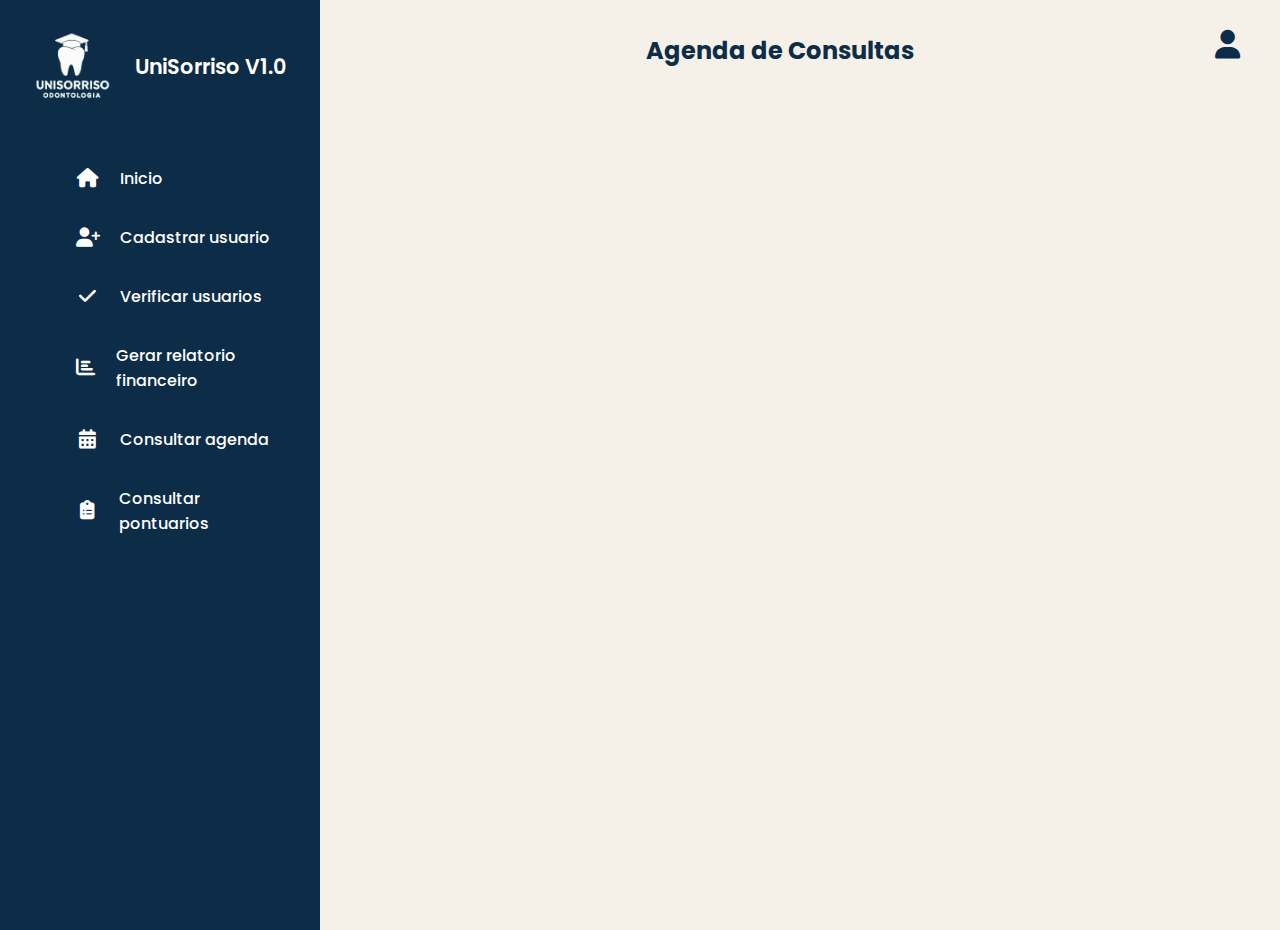
<file: agenda.html>
<!DOCTYPE html>
<html lang="en">
<head>
    <meta charset="UTF-8">
    <meta name="viewport" content="width=device-width, initial-scale=1.0">
    <link rel="stylesheet" href="https://cdnjs.cloudflare.com/ajax/libs/font-awesome/6.5.2/css/all.min.css">
    <link rel="stylesheet" href="styles/style.css">
    <link rel="icon" type="image/png" href="images/icon-unissoriso.png">
    <title>Agenda - UniSorriso</title>
</head>
<body>
    <div class="user-profile">
        <a href="#">
            <i class="fa-solid fa-user"></i>
        </a>
        <div class="dropdown-menu">
            <ul>
                <li>
                    <a href="login.html">
                        <i class="fa-solid fa-arrow-right-from-bracket"></i>
                        <span>Log Out</span>
                    </a>
                </li>
            </ul>
        </div>
    </div>
    <nav class="sidebar">
        <div class="sidebar-header">
            <img src="images/unisorrisobbranco (1).png" alt="Logo UniSorriso">
            <h2>UniSorriso V1.0</h2>
        </div>

        <ul class="nav-links">
            <li>
                <a href="index.html">
                    <i class="fa-solid fa-home"></i>
                    <span>Inicio</span>
                </a>
            </li>
            <li>
                <a href="cadasUser.html">
                    <i class="fa-solid fa-user-plus"></i>
                    <span>Cadastrar usuario</span>
                </a>
            </li>
            <li>
                <a href="verUsers.html">
                    <i class="fa-solid fa-check"></i>
                    <span>Verificar usuarios</span>
                </a>
            </li>
            <li>
                <a href="relatorio.html">
                    <i class="fa-solid fa-chart-bar"></i>
                    <span>Gerar relatorio financeiro</span>
                </a>
            </li>
            <li>
                <a href="agenda.html">
                    <i class="fa-solid fa-calendar-days"></i>
                    <span>Consultar agenda</span>
                </a>
            </li>
            <li>
                <a href="verPontuario.html">
                    <i class="fa-solid fa-clipboard-list"></i>
                    <span>Consultar pontuarios</span>
                </a>
            </li>
        </ul>
    </nav>
    <div class="content-main">
        <div class="title-agenda">
            <h2>Agenda de Consultas</h2>
        </div>
        <iframe src="https://calendar.google.com/calendar/embed?src=unisorriso25%40gmail.com&ctz=America%2FSao_Paulo" style="border: 0" width="1000" height="800" frameborder="0" scrolling="no"></iframe>
    </div>
</body>
</html>
</file>
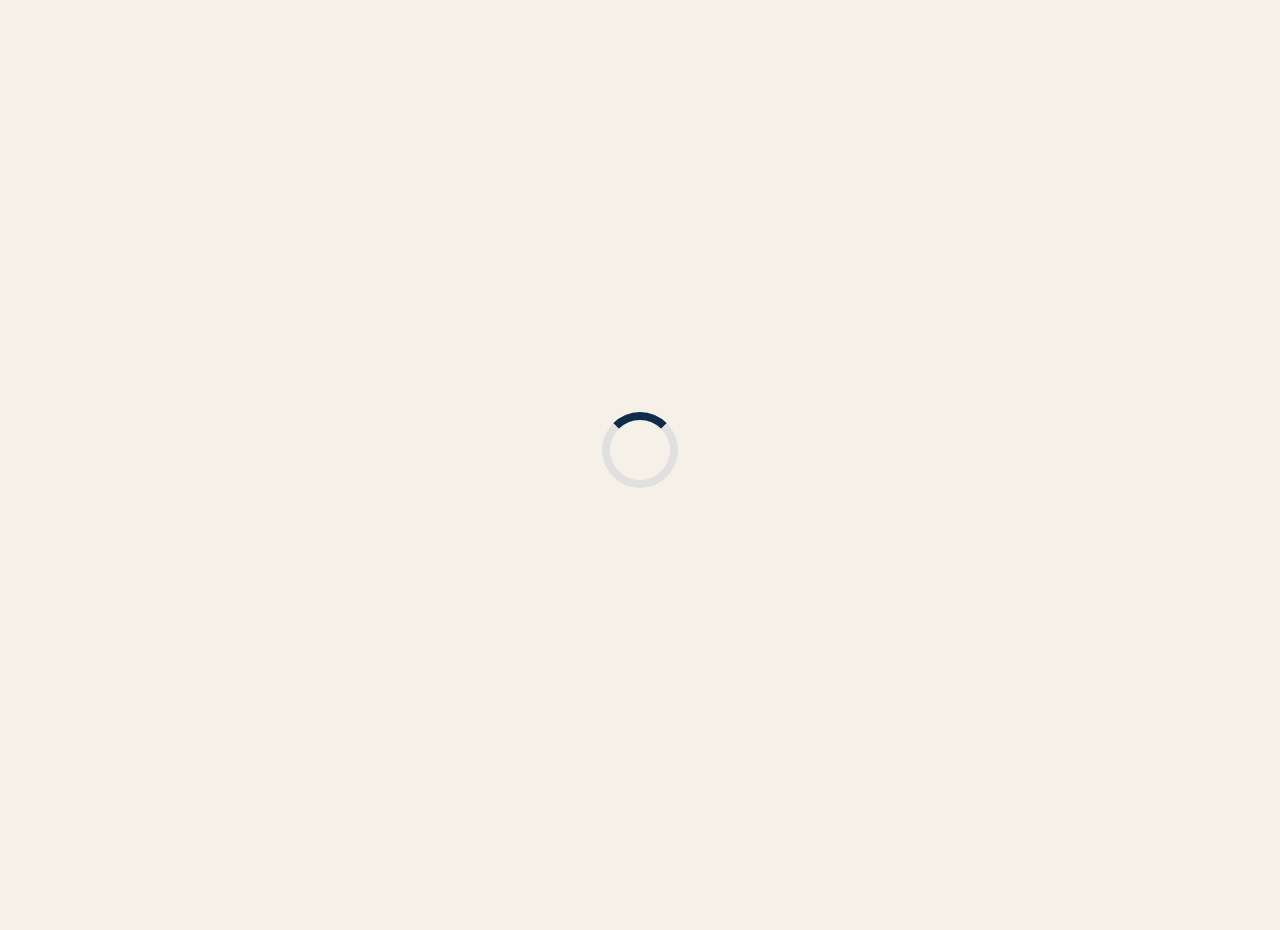
<file: confirm.html>
<!DOCTYPE html>
<html lang="pt-br">
<head>
    <meta charset="UTF-8">
    <meta name="viewport" content="width=device-width, initial-scale=1.0">
    <link rel="stylesheet" href="styles/style.css">
    <link rel="stylesheet" href="https://cdnjs.cloudflare.com/ajax/libs/font-awesome/6.5.2/css/all.min.css">
    <link rel="icon" type="image/png" href="images/icon-unissoriso.png">
    <title>Inicio - UniSorriso</title>
</head>
<body id="page-dashboard">
    <div id="pre-loader">
        <div class="loader"></div>
    </div>
    <div id="page-content">
        <div class="user-profile">
            <a href="#">
                <i class="fa-solid fa-user"></i>
            </a>
            <div class="dropdown-menu">
                <ul>
                    <li>
                        <a href="login.html">
                            <i class="fa-solid fa-arrow-right-from-bracket"></i>
                            <span>Log Out</span>
                        </a>
                    </li>
                </ul>
            </div>
        </div>
        <nav class="sidebar">
            <div class="sidebar-header">
                <img src="images/unisorrisobbranco (1).png" alt="Logo UniSorriso">
                <h2>UniSorriso V1.0</h2>
            </div>

            <ul class="nav-links">
                <li>
                    <a href="index.html">
                        <i class="fa-solid fa-home"></i>
                        <span>Inicio</span>
                    </a>
                </li>
                <li>
                    <a href="cadasUser.html">
                        <i class="fa-solid fa-user-plus"></i>
                        <span>Cadastrar usuario</span>
                    </a>
                </li>
                <li>
                    <a href="verUsers.html">
                        <i class="fa-solid fa-check"></i>
                        <span>Verificar usuarios</span>
                    </a>
                </li>
                <li>
                    <a href="relatorio.html">
                        <i class="fa-solid fa-chart-bar"></i>
                        <span>Gerar relatorio financeiro</span>
                    </a>
                </li>
                <li>
                    <a href="agenda.html">
                        <i class="fa-solid fa-calendar-days"></i>
                        <span>Consultar agenda</span>
                    </a>
                </li>
                <li>
                    <a href="verPontuario.html">
                        <i class="fa-solid fa-clipboard-list"></i>
                        <span>Consultar pontuarios</span>
                    </a>
                </li>
            </ul>
        </nav>

        <main class="content-main">
            <h2>Usuario cadastrado com sucesso!</h2>
            <form action="cadasUser.html">  
                <button type="submit" href="cadasUser.html">Voltar</button>
            </form>  
        </main>
    </div>
</body>
</html>
</file>
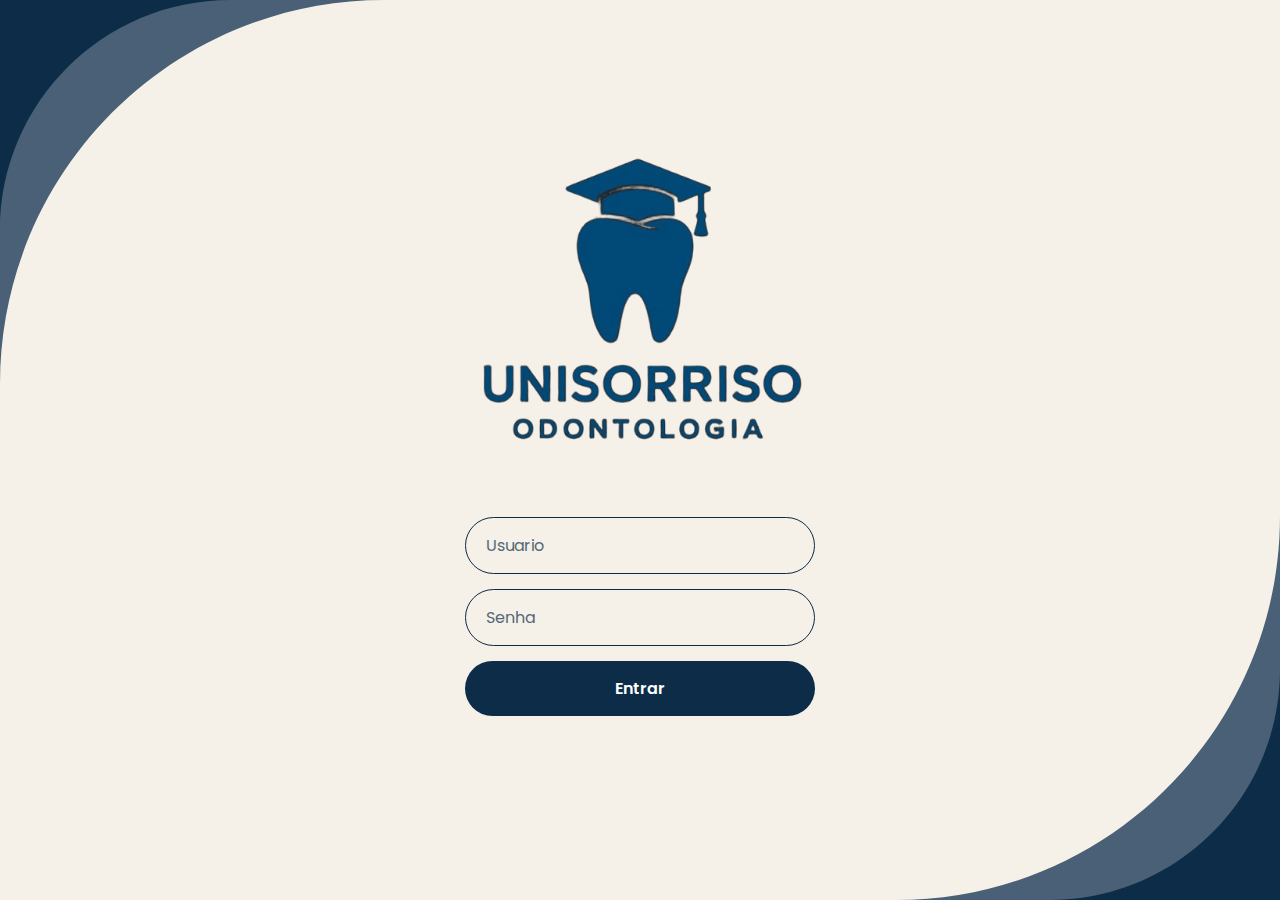
<file: login.html>
<!DOCTYPE html>
<html lang="en">
<head>
    <meta charset="UTF-8">
    <meta name="viewport" content="width=device-width, initial-scale=1.0">
    <link rel="stylesheet" href="styles/style.css">
    <link rel="icon" type="image/png" href="images/icon-unissoriso.png">
    <title>Login - UniSorriso</title>
</head>
<body>
    <div class="corner-shape top-left">
        <svg viewBox="0 0 200 200" xmlns="http://www.w3.org/2000/svg">
            <path fill="#4A6076" d="M0 0 H200 C89.54 0 0 89.54 0 200 V0 Z" />
            <path fill="#0c2c47" d="M0 0 H120 C53.73 0 0 53.73 0 120 V0 Z" />
        </svg>
    </div>

    <div class="corner-shape bottom-right">
         <svg viewBox="0 0 200 200" xmlns="http://www.w3.org/2000/svg">
            <path fill="#4A6076" d="M0 0 H200 C89.54 0 0 89.54 0 200 V0 Z" />
            <path fill="#0c2c47" d="M0 0 H120 C53.73 0 0 53.73 0 120 V0 Z" />
        </svg>
    </div>
    <div class="login-container">
        <img src="images/logo_azul.png" alt="Logo UniSorriso" class="logo">

        <form action="index.html">
            <input type="text" placeholder="Usuario" required>
            <input type="password" placeholder="Senha" required>
            <button type="submit" href="index.html">Entrar</button>
             
        </form>
        <p class="google">
            <a href="https://www.google.com/" target="_blank"><button type="button" class="google"></button></a>
        </p>
    </div>
</body>
</html>
</file>
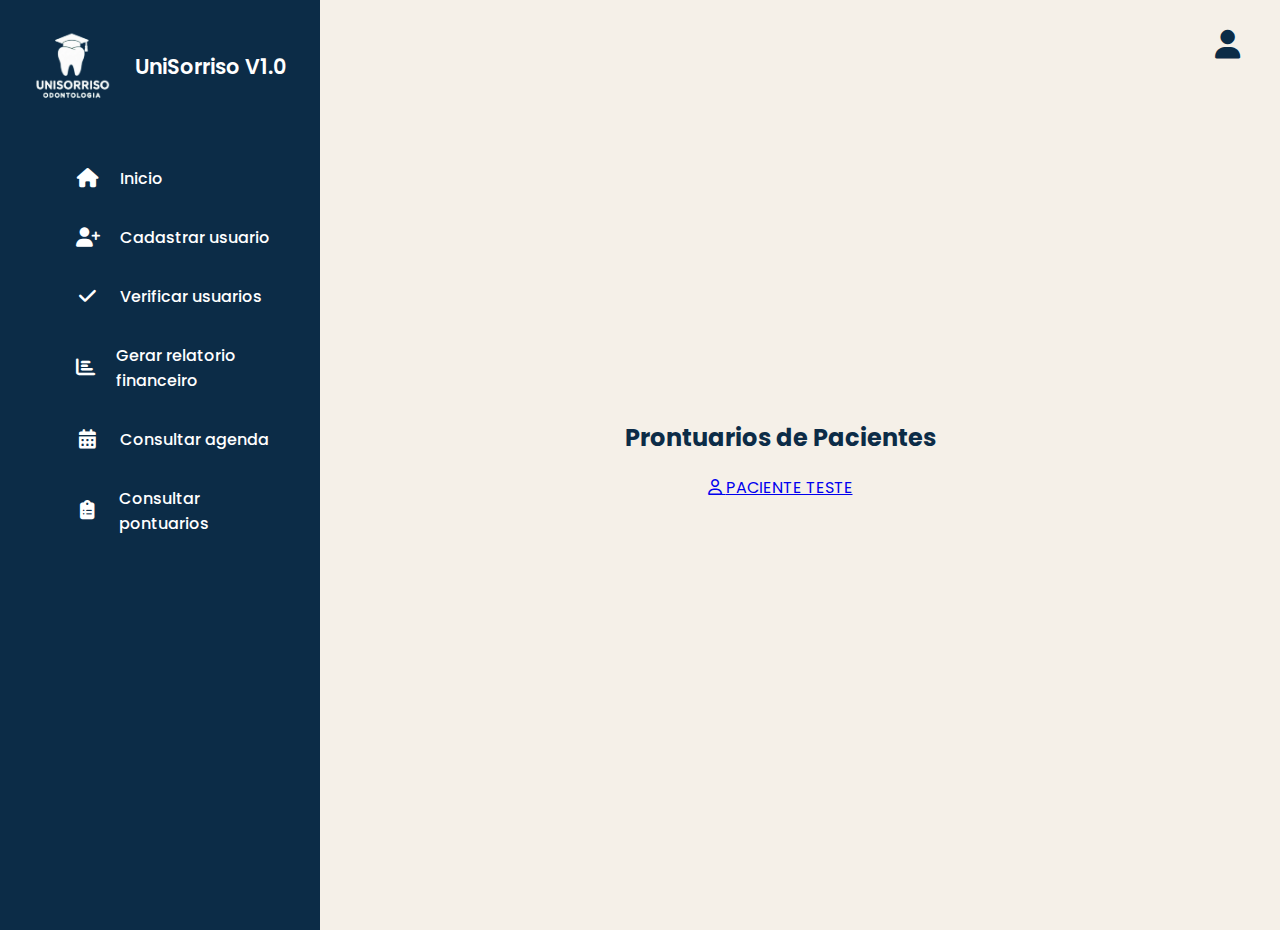
<file: verPontuario.html>
<!DOCTYPE html>
<html lang="en">
<head>
    <meta charset="UTF-8">
    <meta name="viewport" content="width=device-width, initial-scale=1.0">
    <link rel="stylesheet" href="styles/style.css">
    <link rel="stylesheet" href="https://cdnjs.cloudflare.com/ajax/libs/font-awesome/6.5.2/css/all.min.css">
    <link rel="icon" type="image/png" href="images/icon-unissoriso.png">
    <title>Pontuarios - UniSorriso</title>
</head>
<body>
    <div class="user-profile">
        <a href="#">
            <i class="fa-solid fa-user"></i>
        </a>
        <div class="dropdown-menu">
            <ul>
                <li>
                    <a href="login.html">
                        <i class="fa-solid fa-arrow-right-from-bracket"></i>
                        <span>Log Out</span>
                    </a>
                </li>
            </ul>
        </div>
    </div>
    <nav class="sidebar">
        <div class="sidebar-header">
            <img src="images/unisorrisobbranco (1).png" alt="Logo UniSorriso">
            <h2>UniSorriso V1.0</h2>
        </div>

        <ul class="nav-links">
            <li>
                <a href="index.html">
                    <i class="fa-solid fa-home"></i>
                    <span>Inicio</span>
                </a>
            </li>
            <li>
                <a href="cadasUser.html">
                    <i class="fa-solid fa-user-plus"></i>
                    <span>Cadastrar usuario</span>
                </a>
            </li>
            <li>
                <a href="verUsers.html">
                    <i class="fa-solid fa-check"></i>
                    <span>Verificar usuarios</span>
                </a>
            </li>
            <li>
                <a href="relatorio.html">
                    <i class="fa-solid fa-chart-bar"></i>
                    <span>Gerar relatorio financeiro</span>
                </a>
            </li>
            <li>
                <a href="agenda.html">
                    <i class="fa-solid fa-calendar-days"></i>
                    <span>Consultar agenda</span>
                </a>
            </li>
            <li>
                <a href="verPontuario.html">
                    <i class="fa-solid fa-clipboard-list"></i>
                    <span>Consultar pontuarios</span>
                </a>
            </li>
        </ul>
    </nav>
    <main class="content-main">
        <div class="title-agenda">
            <h2>Prontuarios de Pacientes</h2>
        </div>

        <div class="prontuario-container">
        
            <a href="#" class="prontuario-item">
                <i class="fa-regular fa-user"></i>
                <span>PACIENTE TESTE</span>
            </a>

        </div>
    </main>
</body>
</html>
</file>
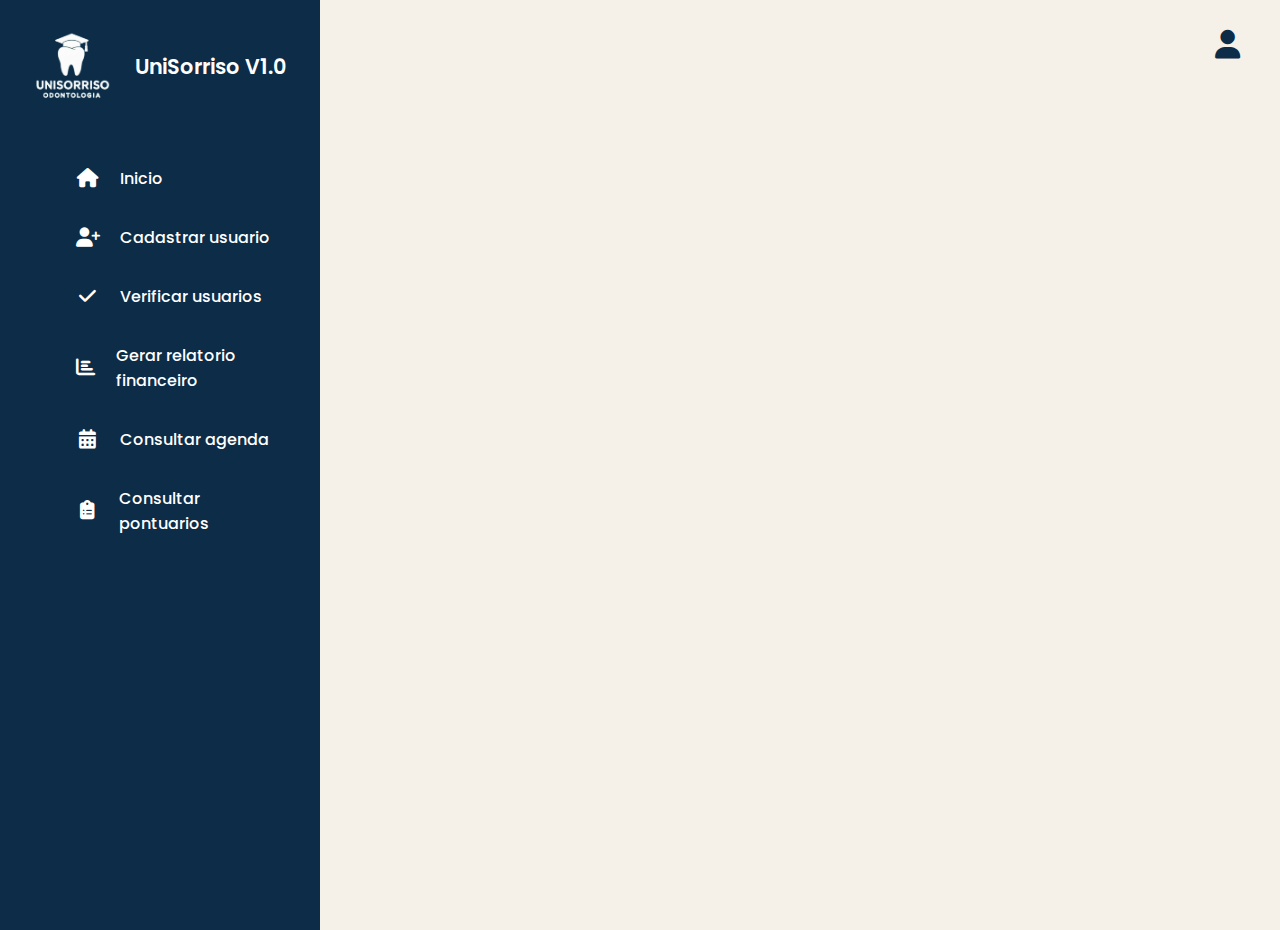
<file: verUsers.html>
<!DOCTYPE html>
<html lang="en">
<head>
    <meta charset="UTF-8">
    <meta name="viewport" content="width=device-width, initial-scale=1.0">
    <link rel="stylesheet" href="styles/style.css">
    <link rel="stylesheet" href="https://cdnjs.cloudflare.com/ajax/libs/font-awesome/6.5.2/css/all.min.css">
    <link rel="icon" type="image/png" href="images/icon-unissoriso.png">
    <title>Usuarios - UniSorriso</title>
</head>
<body>
    <div class="user-profile">
        <a href="#">
            <i class="fa-solid fa-user"></i>
        </a>
        <div class="dropdown-menu">
            <ul>
                <li>
                    <a href="login.html">
                        <i class="fa-solid fa-arrow-right-from-bracket"></i>
                        <span>Log Out</span>
                    </a>
                </li>
            </ul>
        </div>
    </div>
    <nav class="sidebar">
        <div class="sidebar-header">
            <img src="images/unisorrisobbranco (1).png" alt="Logo UniSorriso">
            <h2>UniSorriso V1.0</h2>
        </div>

        <ul class="nav-links">
            <li>
                <a href="index.html">
                    <i class="fa-solid fa-home"></i>
                    <span>Inicio</span>
                </a>
            </li>
            <li>
                <a href="cadasUser.html">
                    <i class="fa-solid fa-user-plus"></i>
                    <span>Cadastrar usuario</span>
                </a>
            </li>
            <li>
                <a href="verUsers.html">
                    <i class="fa-solid fa-check"></i>
                    <span>Verificar usuarios</span>
                </a>
            </li>
            <li>
                <a href="relatorio.html">
                    <i class="fa-solid fa-chart-bar"></i>
                    <span>Gerar relatorio financeiro</span>
                </a>
            </li>
            <li>
                <a href="agenda.html">
                    <i class="fa-solid fa-calendar-days"></i>
                    <span>Consultar agenda</span>
                </a>
            </li>
            <li>
                <a href="verPontuario.html">
                    <i class="fa-solid fa-clipboard-list"></i>
                    <span>Consultar pontuarios</span>
                </a>
            </li>
        </ul>
    </nav>
    <main class="content-main">
        
    </main>
</body>
</html>
</file>
<file: styles/style.css>
@import url('https://fonts.googleapis.com/css2?family=Poppins:wght@400;500;600&display=swap');

/* 2. Estilos Gerais (Corpo da Página) */
body {
    font-family: 'Poppins', sans-serif;
    /* Cor de fundo da imagem de inspiração */
    background-color: #F5F0E8; 
    /* Truque para centralizar o conteúdo perfeitamente na vertical e horizontal */
    display: flex;
    justify-content: center;
    align-items: center;
    height: 100vh;
    margin: 0;
}

/* 3. Container Principal */
.login-container {
    /* Alinha os itens (logo, form) no centro */
    display: flex;
    flex-direction: column;
    align-items: center;
    width: 100%;
    max-width: 350px; /* Largura máxima do container de login */
}

/* 4. Logo */
.logo {
    width: 400px; /* Tamanho da logo */
    margin-bottom: 10px; /* Espaço entre a logo e o formulário */
}

/* 5. Estilo dos Campos de Input (Usuário e Senha) */
input[type="text"],
input[type="password"] {
    width: 100%;
    padding: 15px 20px; /* Espaçamento interno */
    margin-bottom: 15px; /* Espaço entre os campos */
    border-radius: 50px; /* Deixa as bordas totalmente arredondadas */
    border: 1px solid #0c2c47; /* Cor da borda */
    background-color: transparent; /* Fundo transparente */
    font-size: 16px;
    font-family: 'Poppins', sans-serif;
    box-sizing: border-box; /* Garante que o padding não aumente a largura total */
}

/* Estiliza o texto do placeholder */
::placeholder {
    color: #0c2c47;
    opacity: 0.7;
}

/* Melhora a acessibilidade quando o campo está focado (clicado) */
input:focus {
    outline: none;
    border-color: #0c2c47; 
}

/* 6. Botão de Envio */
button {
    width: 100%;
    padding: 15px;
    border: none;
    border-radius: 50px;
    background-color: #0c2c47; /* Cor de fundo do botão */
    color: white; /* Cor do texto do botão */
    font-size: 16px;
    font-weight: 600; /* Deixa o texto um pouco mais forte */
    font-family: 'Poppins', sans-serif;
    cursor: pointer; /* Muda o cursor para uma mãozinha */
    transition: background-color 0.3s ease; /* Efeito suave na transição */
}

/* Efeito visual ao passar o mouse sobre o botão */
button:hover {
    background-color: #0c2c47;
}
.sidebar {
    position: fixed; /* Fixa a sidebar na tela */
    left: 0;
    top: 0;
    height: 100vh; /* Ocupa 100% da altura da tela */
    width: 280px; /* Largura da sidebar */
    background-color: #0c2c47; /* Cor de fundo da sua imagem */
    padding: 20px;
    color: white; /* Cor do texto e ícones */
}

/* Cabeçalho com a logo e o título */
.sidebar-header {
    display: flex; /* Alinha a logo e o texto lado a lado */
    align-items: center; /* Centraliza verticalmente */
    margin-bottom: 40px; /* Espaço abaixo do cabeçalho */
}

.sidebar-header img {
    width: 100px; /* Tamanho da logo */
    margin-right: 15px; /* Espaço entre a logo e o texto */
}

.sidebar-header h2 {
    font-size: 1.3em;
    font-weight: 600;
}

/* Lista de links de navegação */
.nav-links {
    list-style: none; /* Remove as bolinhas da lista */
}

.nav-links li {
    margin-bottom: 10px; /* Espaço entre cada item do menu */
}

.nav-links a {
    display: flex; /* Alinha o ícone e o texto do link */
    align-items: center;
    color: white; /* Garante que o link seja branco */
    text-decoration: none; /* Remove o sublinhado do link */
    padding: 12px 15px;
    border-radius: 8px; /* Bordas arredondadas para o efeito hover */
    transition: background-color 0.3s ease; /* Efeito suave */
}

/* Efeito ao passar o mouse */
.nav-links a:hover {
    background-color: rgba(255, 255, 255, 0.1); /* Um branco semi-transparente */
}

/* Ícones dentro dos links */
.nav-links a i {
    font-size: 1.2em; /* Tamanho do ícone */
    margin-right: 20px; /* Espaço entre o ícone e o texto */
    width: 25px; /* Define uma largura fixa para que todos os textos fiquem alinhados */
    text-align: center;
}

.nav-links a span {
    font-size: 1em;
    font-weight: 500;
}

.user-profile {
    position: absolute; /* Posição absoluta em relação à página */
    top: 30px;          /* Distância de 30px do topo */
    right: 40px;        /* Distância de 40px da borda direita */
}

.user-profile a {
    text-decoration: none;
    /* Cor escura do seu tema, para contrastar com o fundo claro */
    color: #0c2c47;    
}

.user-profile i {
    font-size: 1.8em;   /* Deixa o ícone um pouco maior e mais destacado */
    transition: color 0.3s ease; /* Efeito suave na mudança de cor */
}

/* Efeito ao passar o mouse por cima */
.user-profile a:hover i {
    color: #1a3d63; /* Pode ser uma versão um pouco mais clara da cor principal */
}

.content-main {
    animation: fadeIn 0.7s ease-out forwards;
    margin-left: 280px; /* A mesma largura que você definiu para a .sidebar */
    padding: 30px;
    display: flex;
    justify-content: center; /* Centraliza horizontalmente */
    align-items: center;     /* Centraliza verticalmente */
    flex-direction: column;
    /* Define a altura do container como 100% da altura da tela */
    height: 100vh;      /* Um espaçamento interno para o conteúdo respirar */
}

.content-main h1{
    color: #0c2c47;
    font-weight: bold;
    display: flex;
    margin: 0;
}
.content-main h2{
    color: #0c2c47;
    font-weight: bold;
    display: flex;
    
}

.dropdown-menu {
    position: absolute;
    top: 50px;
    right: 0;
    background-color: white;
    border-radius: 8px;
    box-shadow: 0 4px 12px rgba(0, 0, 0, 0.1);
    min-width: 160px;
    z-index: 1000;
    overflow: hidden;
    opacity: 0;
    visibility: hidden;
    transform: translateY(-10px); /* Efeito sutil de deslizar para baixo */
    transition: opacity 0.3s ease, visibility 0.3s ease, transform 0.3s ease;
}

.user-profile:hover .dropdown-menu {
    opacity: 1;
    visibility: visible;
    transform: translateY(0); 
}

.dropdown-menu ul {
    list-style: none;
    padding: 0;
    margin: 0;
}

.dropdown-menu ul li a {
    display: flex;
    align-items: center;
    padding: 12px 20px;
    text-decoration: none;
    color: #0c2c47;
    font-size: 0.9em;
}

.dropdown-menu ul li a:hover {
    background-color: #f5f5f5;
}

.dropdown-menu ul li a i {
    margin-right: 15px;
    width: 20px;
}

.corner-shape {
    position: absolute;
    width: 30vw; /* Ocupa 30% da largura da tela */
    max-width: 400px; /* Mas não passa de 400px */
    z-index: 0; /* Garante que fique atrás do conteúdo de login */
    
}

/* Posiciona o primeiro detalhe */
.corner-shape.top-left {
    top: 0;
    left: 0;
}

/* Posiciona o segundo detalhe */
.corner-shape.bottom-right {
    bottom: 0;
    right: 0;
    transform: rotate(180deg); /* Gira o SVG para que fique no canto oposto */
}

/* Garante que o container de login fique na frente dos detalhes */
.login-container {
    position: relative;
    z-index: 1;
}

.google {
    width: 50px;
    height: 50px;
    border: 1px solid #F5F0E8;
    border-radius: 50%; /* Deixa o botão redondo */
    background-color: #F5F0E8;
    background-image: url('https://upload.wikimedia.org/wikipedia/commons/c/c1/Google_%22G%22_logo.svg'); /* Ícone do Google */
    background-size: 24px;
    background-position: center;
    background-repeat: no-repeat;
    cursor: pointer;
    transition: all 0.3s ease;
    margin-top: 10px;
}

.google:hover {
    border-color: #F5F0E8;
    box-shadow: 0 2px 8px rgba(0,0,0,0.1);
}

.user-cadastro{
    width: 100%;
    max-width: 550px;
    text-align: center;
}
#pre-loader {
    position: fixed;
    top: 0;
    left: 0;
    width: 100%;
    height: 100%;
    z-index: 9999;
    background-color: #F5F0E8; /* Ou use sua variável --bg-primary */
    display: flex;
    justify-content: center;
    align-items: center;
    
    /* Aplica a animação de desaparecimento em TODAS as cargas de página */
    animation: hidePreloader 2s forwards;
}

/* A bola de carregamento (spinner) */
.loader {
    border: 8px solid #e0e0e0;
    border-top: 8px solid #0c2c47; /* Ou use sua variável --text-primary */
    border-radius: 50%;
    width: 60px;
    height: 60px;
    animation: spin 1.2s linear infinite; /* Animação de rotação */
}

/* 2. ESTILO DO CONTEÚDO PRINCIPAL */
/* Por padrão, o conteúdo começa invisível e a animação 'showContent' é aplicada sempre. */
#page-content {
    opacity: 0;
    animation: showContent 1.2s forwards;
}

.dashboard-cards {
    display: grid;
    
    /* A MÁGICA ESTÁ AQUI: */
    /* Cria exatamente 2 colunas de tamanho igual (1fr significa 1 fração do espaço) */
    grid-template-columns: 1fr 1fr; 
    
    /* Espaçamento entre as linhas e colunas */
    gap: 30px; 
    
    margin-bottom: 40px;
}

/* Os estilos individuais do .card permanecem os mesmos */
.card {
    background-color: transparent; /* FUNDO TRANSPARENTE, como na imagem */
    color: var(--text-primary); /* Texto com a cor principal */
    padding: 20px;
    border-radius: 12px;
}

.card h3 {
    margin: 0 0 10px 0;
    font-size: 1.1em;
    font-weight: 500;
    color: var(--text-primary);
    opacity: 0.8;
}

.card .card-value {
    margin: 0;
    font-size: 2.5em;
    font-weight: 600;
    color: var(--text-primary);
}
/* 2. Container Branco Principal */
.report-container {
    background-color: #FFFFFF;
    border-radius: 15px;
    padding: 40px;
    box-shadow: 0 4px 20px var(--shadow-color, rgba(0, 0, 0, 0.05));
}

/* 3. Filtros */
.report-filters {
    display: flex;
    gap: 20px;
    align-items: flex-end;
    margin-bottom: 40px;
    flex-wrap: wrap;
}
.filter-group { display: flex; flex-direction: column; }
.filter-group label { font-size: 0.9em; font-weight: 500; margin-bottom: 8px; color: var(--text-primary); }
.filter-group input, .filter-group select { padding: 12px 15px; border: 1.5px solid var(--border-color); border-radius: 8px; background-color: transparent; font-family: 'Poppins', sans-serif; font-size: 1em; color: var(--text-primary); }
.primary-button { padding: 12px 30px; border: none; border-radius: 8px; background-color: var(--bg-secondary); color: var(--text-secondary); font-family: 'Poppins', sans-serif; font-size: 1em; font-weight: 500; cursor: pointer; transition: background-color 0.3s ease; }
.primary-button:hover { background-color: var(--text-primary); }

/* 4. Visualização de Dados (Gráfico e Tabela) */
.report-display h2 { font-size: 1.5em; font-weight: 600; color: var(--text-primary); margin-bottom: 20px; }
.report-chart { margin-bottom: 40px; }
.report-table table { width: 100%; border-collapse: collapse; text-align: left; }
.report-table th, .report-table td { padding: 15px; border-bottom: 1px solid var(--border-color); }
.report-table thead { background-color: rgba(0, 0, 0, 0.02); }
.report-table th { font-weight: 600; color: var(--text-primary); }
.status { padding: 5px 10px; border-radius: 20px; font-size: 0.8em; font-weight: 500; }
.status.pago { background-color: #d4edda; color: #155724; }
.status.pendente { background-color: #fff3cd; color: #856404; }

@keyframes spin {
    0% { transform: rotate(0deg); }
    100% { transform: rotate(2000deg); }
}

/* Animação que esconde o preloader */
@keyframes hidePreloader {
    0%   { opacity: 1; visibility: visible; }
    75%  { opacity: 1; visibility: visible; }
    100% { opacity: 0; visibility: hidden; }
}

/* Animação que mostra o conteúdo principal */
@keyframes showContent {
    0%   { opacity: 0; }
    75%  { opacity: 0; }
    100% { opacity: 1; }
}

@keyframes showContent {
    0% { opacity: 0; }
    75% { opacity: 0; }
    100% { opacity: 1; }
}

@keyframes fadeIn {
  from {
    opacity: 0;
    transform: translateY(10px);
  }
  to {
    opacity: 1;
    transform: translateY(0);
  }
}
</file>
